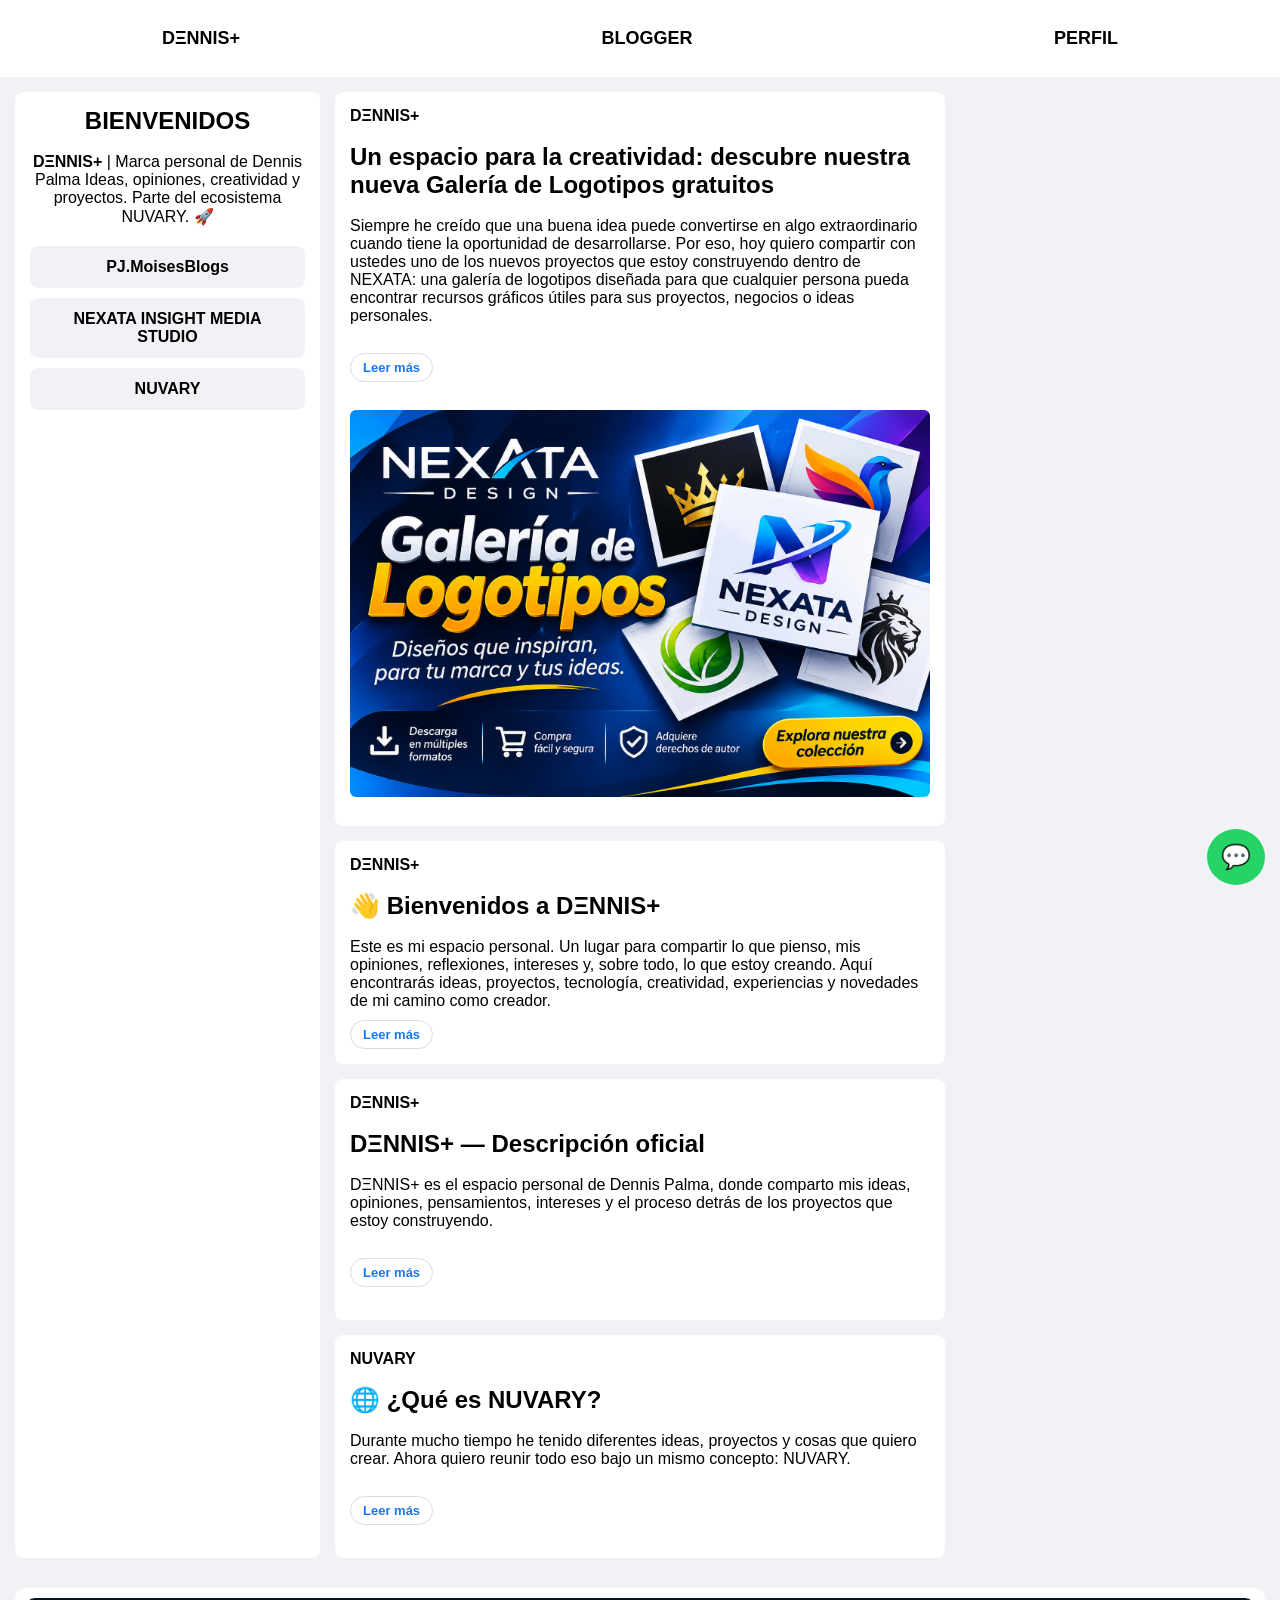
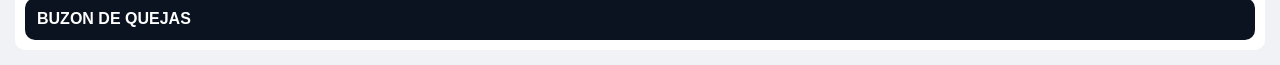
<file: index.html>
<!DOCTYPE html>
<html lang="en">
<head>
    <meta charset="UTF-8">
    <meta name="viewport" content="width=device-width, initial-scale=1.0">
    <title>DΞNNIS+</title>

    <link rel="stylesheet" href="style.css"> <!--Estilo-->
</head>
<body>
    <!--Header-->
    <header class="header">
        <div class="logo">DΞNNIS+</div>
        <div class="menu">
            <a href="https://dennisplus.blogspot.com/">BLOGGER</a>
        </div>
        <div class="menu">
            <a href="perfil.html">PERFIL</a>
        </div>
    </header>

    <main class="container">

        <aside class="perfil">
            <h1>BIENVENIDOS</h1><br>
            <p><strong>DΞNNIS+</strong> | Marca personal de Dennis Palma 
            Ideas, opiniones, creatividad y proyectos.
            Parte del ecosistema NUVARY. 🚀</p>

            <div class="menu-perfil">
                <Ul>
                 <li><a href="https://nuvary.github.io/PJMOISES/">PJ.MoisesBlogs</a></li>
                 <li><a href="https://nuvary.github.io/NEXATA-INSIGHT-MEDIA-STUDIO/">NEXATA INSIGHT MEDIA STUDIO</a></li>
                 <li><a href="https://nuvary.github.io/NUVARY-ECOSYSTEM-v3.1/">NUVARY</a></li>
                </Ul>
            </div>
        </aside>

        <section class="feed">
<div class="publicacion">

    <h4>DΞNNIS+</h4><br>

    <h1><strong>Un espacio para la creatividad: descubre nuestra nueva Galería de Logotipos gratuitos</strong></h1><br>

    <p>
        Siempre he creído que una buena idea puede convertirse
        en algo extraordinario cuando tiene la oportunidad de
        desarrollarse. Por eso, hoy quiero compartir con ustedes
        uno de los nuevos proyectos que estoy construyendo dentro
        de NEXATA: una galería de logotipos diseñada para que
        cualquier persona pueda encontrar recursos gráficos
        útiles para sus proyectos, negocios o ideas personales.
    </p><br>

    <div class="contenido-extra">

        <p>
            Este espacio nace con una idea sencilla: poner al
            alcance de todos diferentes diseños de logotipos
            que puedan descargarse gratuitamente y utilizarse
            como punto de partida para nuevos proyectos.
            No importa si tienes un pequeño negocio, estás
            comenzando una marca o simplemente buscas un
            diseño para darle identidad a una idea.
        </p><br>

        <p>
            La galería contará con diferentes propuestas gráficas,
            procurando ofrecer variedad y diseños que puedan
            adaptarse a distintas necesidades. Mi intención es
            seguir ampliando este espacio, incorporando nuevos
            recursos y mejorando poco a poco la experiencia
            de quienes visiten el sitio.
        </p><br>

        <p>
            Este proyecto forma parte de la evolución de NEXATA,
            una iniciativa que estoy desarrollando para reunir
            creatividad, tecnología, información y herramientas
            digitales en un mismo lugar.
        </p><br>

        <p>
            Quiero invitarte a conocer esta nueva sección.
            Explora los diseños disponibles, encuentra el que
            más te guste y descarga gratuitamente los recursos.
            Este es apenas otro paso de todo lo que tengo
            pensado construir.
        </p><br>

        <!-- BOTÓN PARA EL ENLACE -->

        <p>
            <a href="https://dennisplus.blogspot.com/2026/11/nexata-design-una-nueva-forma-de.html"
               class="btn-leer">
               leer contenido completo
            </a>
        </p>
        <p>
            <a href="https://nexata.site/GALER%C3%8DA-LOGOTIPOS/index.html"
               class="btn-leer">
               Explorar Galería de Logotipos
            </a>
        </p>

    </div>

    <!-- BOTÓN PARA DESPLEGAR -->

    <button class="boton-leer" onclick="leerMas(this)">
        Leer más
    </button><br>

    <!-- IMAGEN PARA LA PUBLICACIÓN -->

    <br>
    <img src="Galería de logotipos NEXATA DESIGN.png"
         alt="Nueva galería de logotipos gratuitos de NEXATA">

</div>


            <div class="publicacion">

                <h4>DΞNNIS+</h4><br>

                <h1>👋 Bienvenidos a DΞNNIS+</h1><br>

                <p>
                    Este es mi espacio personal. Un lugar 
                   para compartir lo que pienso, mis opiniones, 
                   reflexiones, intereses y, sobre todo, lo que 
                   estoy creando. Aquí encontrarás ideas, 
                   proyectos, tecnología, creatividad, experiencias
                   y novedades de mi camino como creador.
                </p>

                <div class="contenido-extra">

                    <p>Pero <strong>DΞNNIS+</strong>forma parte de algo más grande: 
                    NUVARY, un nuevo ecosistema donde quiero reunir
                    y desarrollar diferentes proyectos creativos y
                    digitales.</p><br>
                    <p><strong>Dentro de este ecosistema estarán:</strong></p><br>
                    <ul>
                        <li>
                            🎙️ PJ.MoisesBlogs — blogs, videos y podcasts.
                        </li>

                        <li>
                            🎬 NEXATA INSIGHT MEDIA STUDIO — el estudio 
                            creativo donde se desarrollarán podcasts, libros, 
                            videojuegos, producción audiovisual, proyectos con
                            IA, diseño y nuevas ideas.
                        </li>

                        <li>
                        Y aquí, en DΞNNIS+, encontrarás la parte más 
                        personal: yo, mis pensamientos, mis opiniones y el 
                        camino detrás de todo lo que estoy construyendo.
                        </li>
                    </ul><br>
                    <p><strong>Este es apenas el comienzo.</strong></p><br>
                    <ul>
                        <li>NUVARY es el ecosistema.</li>
                        <li>DΞNNIS+ es mi identidad.</li>
                        <li>PJ.MoisesBlogs es el contenido.</li>
                        <li>NEXATA es la creación.</li>
                    </ul><br>
                    <p>
                        🚀 Bienvenidos a esta nueva etapa.
                        DΞNNIS+ — Mis ideas. Mis proyectos. Mi evolución.
                    </p>

                </div>
                <button class="boton-leer" onclick="leerMas(this)">Leer más</button>
            </div>

        
            <div class="publicacion">
                <h4>DΞNNIS+</h4><br>
                <h1><strong>DΞNNIS+ — Descripción oficial</strong></h1><br>
                <p>
                    DΞNNIS+ es el espacio personal de Dennis Palma, donde comparto mis ideas,
                    opiniones, pensamientos, intereses y el proceso detrás de los proyectos
                    que estoy construyendo.
                </p><br>
                <div class="contenido-extra">
                    <p>
                        Aquí encontrarás contenido relacionado con creatividad, tecnología,
                        experiencias, reflexiones, proyectos digitales y nuevas ideas, además
                        de novedades sobre las diferentes iniciativas que forman parte de mi
                        camino como creador.
                    </p><br>
                    <p>
                        DΞNNIS+ forma parte de NUVARY, un ecosistema donde convergen diferentes
                        proyectos y propuestas digitales.
                    </p><br>
                    <p>
                        Entre ellos se encuentran PJ.MoisesBlogs, dedicado a blogs, videos y
                        podcasts, y NEXATA INSIGHT MEDIA STUDIO, enfocado en la creación y
                        producción de podcasts, libros, videojuegos, contenido audiovisual,
                        proyectos con IA y otras ideas creativas.
                    </p><br>
                    <p>
                        DΞNNIS+ es la persona detrás de las ideas.
                    </p><br>
                    <p>
                        <strong>Mis ideas. Mis proyectos. Mi evolución.</strong>
                    </p><br>
                </div>
                <!-- BOTÓN PARA DESPLEGAR -->
                <button class="boton-leer" onclick="leerMas(this)">
                    Leer más
                </button><br><br>
            </div>


            <div class="publicacion">
                <h4>NUVARY</h4><br>
                <h1><strong>🌐 ¿Qué es NUVARY?</strong></h1><br>
                <p>
                    Durante mucho tiempo he tenido diferentes ideas, proyectos y cosas que
                    quiero crear. Ahora quiero reunir todo eso bajo un mismo concepto:
                    NUVARY.
                </p><br>
                <div class="contenido-extra">
                    <p>
                        NUVARY es el ecosistema que estoy construyendo para desarrollar y
                        conectar diferentes proyectos digitales y creativos.
                    </p><br>
                    <p>
                        Dentro de NUVARY estarán proyectos como:
                    </p><br>
                    <ul>
                        <li>
                            🎙️ <strong>PJ.MoisesBlogs</strong> — blogs, videos y podcasts.
                        </li>
                        <li>
                            🎬 <strong>NEXATA INSIGHT MEDIA STUDIO</strong> — creación y producción
                            de podcasts, libros, videojuegos, contenido audiovisual, proyectos
                            con IA, diseño y mucho más.
                        </li>
                    </ul><br>
                    <p>
                        Y en el centro de todo está <strong>DΞNNIS+</strong>, mi espacio personal,
                        donde comparto mis ideas, opiniones y el camino detrás de todo lo que
                        estoy creando.
                    </p><br>
                    <p>
                        <strong>Esto apenas comienza.</strong>
                    </p><br>
                    <p>
                        NUVARY no es solamente un nombre. Es la base de todo lo que quiero
                        construir. 🚀
                    </p><br>
                    <!-- BOTÓN PARA EL ENLACE -->
                     <p>
                        <a href="https://nuvary.github.io/NUVARY-ECOSYSTEM-v3.1/" class="btn-leer">🌐 Conocer NUVARY</a>
                    </p>
                </div>
                <!-- BOTÓN PARA DESPLEGAR -->
                <button class="boton-leer" onclick="leerMas(this)">Leer más</button><br><br>
            </div>
        </section>
    </main>

    <!--BUZON DE QUEJAS-->
    <details class="buzon-desplegable">
        <summary>BUZON DE QUEJAS</summary>

        <form action="mailto:diamantesdmpj@gmail.com" method="post" enctype="text/plain">
            <textarea name="queja" placeholder="Escribe tu queja aqui..." required></textarea>
            <button type="submit">Enviar</button>
        </form>
    </details>

    <!--Boton whatsapp-->
    <a href="https://wa.me/529341298605?text=Hello%20I%20contact%20you%20from%20the%20website" class="whatsapp">💬</a>
<script>
    function leerMas(boton){
        const contenido = boton.previousElementSibling;
        if (contenido.style.display === "block"){
            contenido.style.display = "none";
            boton.textContent = "leer más";
        } else{
            contenido.style.display = "block";
            boton.textContent = "leer menos";
        }
    }
</script>
</body>
</html>
</file>
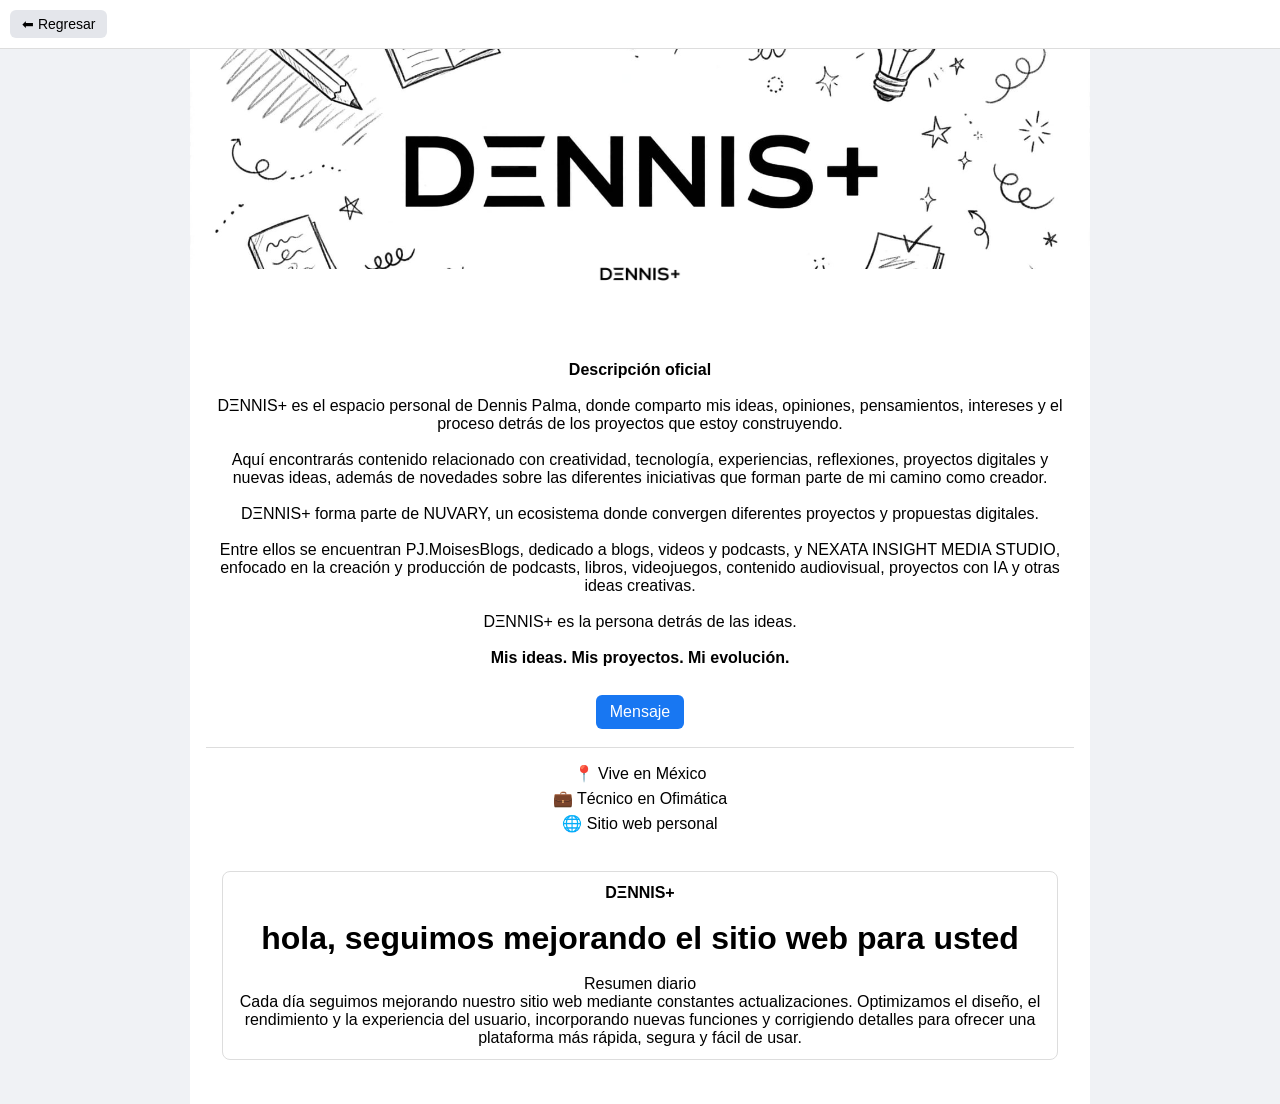
<file: perfil.html>
<!DOCTYPE html>
<html lang="es">
<head>
  <meta charset="UTF-8">
  <meta name="viewport" content="width=device-width, initial-scale=1.0">
  <title>Perfil</title>
  <link rel="stylesheet" href="perfil.css">
</head>
<body>
    
<header class="encabezado">
  <button class="btn-regresar" onclick="location.href='index.html'">⬅ Regresar</button>
</header>


<div class="perfil">

  <!-- PORTADA -->
  <div class="portada">
    <img src="portada.jpeg" alt="Portada">
  </div>

  <!-- INFO PERFIL -->
  <div class="info-perfil">
    <img class="foto-perfil" src="perfil.jpeg" alt="Perfil">
    <h2></h2><br>

    <p>
     <strong>Descripción oficial</strong>
    </p><br>

    <p>
     DΞNNIS+ es el espacio personal de Dennis Palma, donde comparto mis ideas, 
     opiniones, pensamientos, intereses y el proceso detrás de los proyectos 
     que estoy construyendo.
    </p><br>

    <p>
     Aquí encontrarás contenido relacionado con creatividad, tecnología, 
     experiencias, reflexiones, proyectos digitales y nuevas ideas, además 
     de novedades sobre las diferentes iniciativas que forman parte de mi camino 
     como creador.
    </p><br>

    <p>
     DΞNNIS+ forma parte de NUVARY, un ecosistema donde convergen diferentes
     proyectos y propuestas digitales.
    </p><br>

    <p>
     Entre ellos se encuentran PJ.MoisesBlogs, dedicado a blogs, videos y
     podcasts, y NEXATA INSIGHT MEDIA STUDIO, enfocado en la creación y 
     producción de podcasts, libros, videojuegos, contenido audiovisual, proyectos 
     con IA y otras ideas creativas.
    </p><br>

    <p>
     DΞNNIS+ es la persona detrás de las ideas.
    </p><br>

    <p>
     <strong>Mis ideas. Mis proyectos. Mi evolución.</strong>
    </p><br>

   <div class="botones">
  <a href="mailto:diamantesdmpj@gmail.com?subject=Mensaje desde mi perfil"
     class="btn-primario">
    Mensaje
  </a>
</div>
<br>

  <!-- DATOS -->
  <div class="datos">
    <p>📍 Vive en México</p>
    <p>💼 Técnico en Ofimática</p>
    <p>🌐 Sitio web personal</p>
  </div>

  <!-- PUBLICACIONES -->
  <div class="publicaciones">
    <div class="post">
      <p><strong>DΞNNIS+</strong></p><br>
      <h1>hola, seguimos mejorando el sitio web para usted</h1><br>
      <p>Resumen diario <br>
        Cada día seguimos mejorando nuestro sitio web mediante 
        constantes actualizaciones. Optimizamos el diseño, el rendimiento 
        y la experiencia del usuario, incorporando nuevas funciones 
        y corrigiendo detalles para ofrecer una plataforma más rápida, 
        segura y fácil de usar.</p>
    </div>

  </div>

</div>

</body>
</html>
</file>
<file: style.css>
* {
  margin: 0;
  padding: 0;
  box-sizing: border-box;
  font-family: Arial, sans-serif;
}

body {
  background: #f0f2f5;
}

/* HEADER */
.header {
  background: white;
  color: black;
  padding: 20px 150px;
  display: flex;
  justify-content: space-between;
  align-items: center;
}

.logo {
  font-size: 18px;
  font-weight: bold;
  padding: 8px 12px;
  border-radius: 50px;
  transition: 0.3s;
}
.logo:hover{
    background: #f0f2f5;
    box-shadow: 0 4px 12px rgba(0, 0, 0, 0.20);
}

.menu a {
  color: black;
  font-weight: bold;
  font-size: 18px;
  text-decoration: none;
  padding: 8px 12px;
  border-radius: 50px;
  transition: 0.3s;
}
.menu a:hover{
    background: #f0f2f5;
    box-shadow: 0 4px 12px rgba(0, 0, 0, 0.20);
}

/* CONTENEDOR */
.container {
  display: grid;
  grid-template-columns: 1fr 2fr 1fr;
  gap: 15px;
  padding: 15px;
}

/* PERFIL */
.perfil {
  background: white;
  padding: 15px;
  text-align: center;
  border-radius: 8px;
}

.perfil img {
  border-radius: 50%;
  margin-bottom: 10px;
}
.menu-perfil {
  margin-top: 20px;
}

.menu-perfil ul {
  list-style: none;
  padding: 0;
  margin: 0;
}

.menu-perfil li {
  margin-bottom: 10px;
}

.menu-perfil a {
  display: block;
  padding: 12px;
  background: #f0f2f5;
  color: black;
  text-decoration: none;
  border-radius: 8px;
  font-weight: bold;
  transition: 0.3s;
}

.menu-perfil a:hover {
  background: #e4e6eb;
  box-shadow: 0 3px 8px rgba(0, 0, 0, 0.15);
}

/* FEED */
.feed {
  display: flex;
  flex-direction: column;
  gap: 15px;
}

.publicacion {
  background: white;
  padding: 15px;
  border-radius: 8px;
}

.publicacion img {
  width: 100%;
  border-radius: 6px;
  margin: 10px 0;
}
.contenido-extra{
    display: none;
}
.boton-leer{
    margin-top: 10px;
    border-radius: 15px;
    background: white;
    font-weight: bold;
    cursor: pointer;
    color: #1877f2;
    font-size: 13px;
    padding: 6px 12px;
    border: 1px solid #ddd;
    transition: 0.3s;
}
.boton-leer:hover{
    background: #f0f2f5;
    box-shadow: 0 2px 7px rgba(0, 0, 0, 0.12);
}
.publicacion ul{
    padding-left: 20px;
}

/* BUZÓN */
.buzon {
  background: white;
  padding: 20px;
  margin: 15px;
  border-radius: 8px;
}

.buzon textarea {
  width: 100%;
  height: 80px;
  margin: 10px 0;
}

.buzon button {
  padding: 8px 15px;
  border: none;
  background: #1877f2;
  color: white;
  border-radius: 5px;
  cursor: pointer;
}

/* WHATSAPP */
.whatsapp {
  position: fixed;
  bottom: 15px;
  right: 15px;
  background: #25d366;
  color: white;
  font-size: 24px;
  padding: 14px;
  border-radius: 50%;
  text-decoration: none;
  z-index: 100;
}
/* BUZÓN DESPLEGABLE */

.buzon-desplegable{
    background:white;
    border-radius:10px;
    padding:10px;
    margin:15px;
}

.buzon-desplegable summary{
    cursor:pointer;
    list-style:none;
    background:#0b1220;
    color:white;
    padding:12px;
    border-radius:10px;
    font-weight:bold;
    user-select:none;
}

.buzon-desplegable summary:hover{
    opacity:.9;
}

.buzon-desplegable form{
    margin-top:12px;
}

.buzon-desplegable textarea{
    width:100%;
    min-height:120px;
    padding:10px;
    border:1px solid #ccc;
    border-radius:8px;
    resize:vertical;
}

.buzon-desplegable button{
    margin-top:10px;
    background:#1877f2;
    color:white;
    border:none;
    padding:10px 15px;
    border-radius:8px;
    cursor:pointer;
}

.buzon-desplegable button:hover{
    opacity:.9;
}
/* Oculta la flecha nativa */
.buzon-desplegable summary::-webkit-details-marker{
    display:none;
}

.buzon-desplegable summary::marker{
    display:none;
}

/* ===================== */
/* 📱 RESPONSIVE MÓVIL */
/* ===================== */
@media (max-width: 768px) {


  .container {
    grid-template-columns: 1fr;
  }

  .perfil {
    order: 1;
  }

  .feed {
    order: 2;
  }

  .acciones button {
    flex: 1;
    margin: 0 3px;
    font-size: 12px;
  }
}
</file>
<file: perfil.css>
*{
  box-sizing: border-box;
  margin: 0;
  font-family: Arial, sans-serif;
}

body{
  background: #f0f2f5;
}

.perfil{
  max-width: 900px;
  margin: auto;
  background: #fff;
}


/* PORTADA */
.portada img{
  width: 100%;
  height: 220px;
  object-fit: cover;
}

/* INFO */
.info-perfil{
  text-align: center;
  padding: 16px;
  position: relative;
}

.foto-perfil{
  width: 130px;
  height: 130px;
  border-radius: 50%;
  border: 4px solid #fff;
  margin-top: -80px;
  background: #ccc;
}

.botones{
  margin-top: 10px;
}

.botones button,
.botones a{
  padding: 8px 14px;
  border-radius: 6px;
  border: none;
  cursor: pointer;
  text-decoration: none;
  display: inline-block;
}

/* Botón primario */
.btn-primario{
  background: #1877f2;
  color: #fff;
}

/* DATOS */
.datos{
  padding: 16px;
  border-top: 1px solid #ddd;
}

.datos p{
  margin-bottom: 6px;
}

/* PUBLICACIONES */
.publicaciones{
  padding: 16px;
}

.post{
  background: #fff;
  border: 1px solid #ddd;
  border-radius: 8px;
  padding: 12px;
  margin-bottom: 12px;
}

.acciones{
  display: flex;
  justify-content: space-around;
  margin-top: 10px;
  color: #65676b;
  font-size: 14px;
  cursor: pointer;
}

.encabezado{
  padding: 10px;
  background: #fff;
  border-bottom: 1px solid #ddd;
}

.btn-regresar{
  background: #e4e6eb;
  border: none;
  padding: 6px 12px;
  border-radius: 6px;
  cursor: pointer;
  font-size: 14px;
}


/* RESPONSIVE */
@media (max-width: 600px){
  .foto-perfil{
    width: 110px;
    height: 110px;
  }
}
</file>
